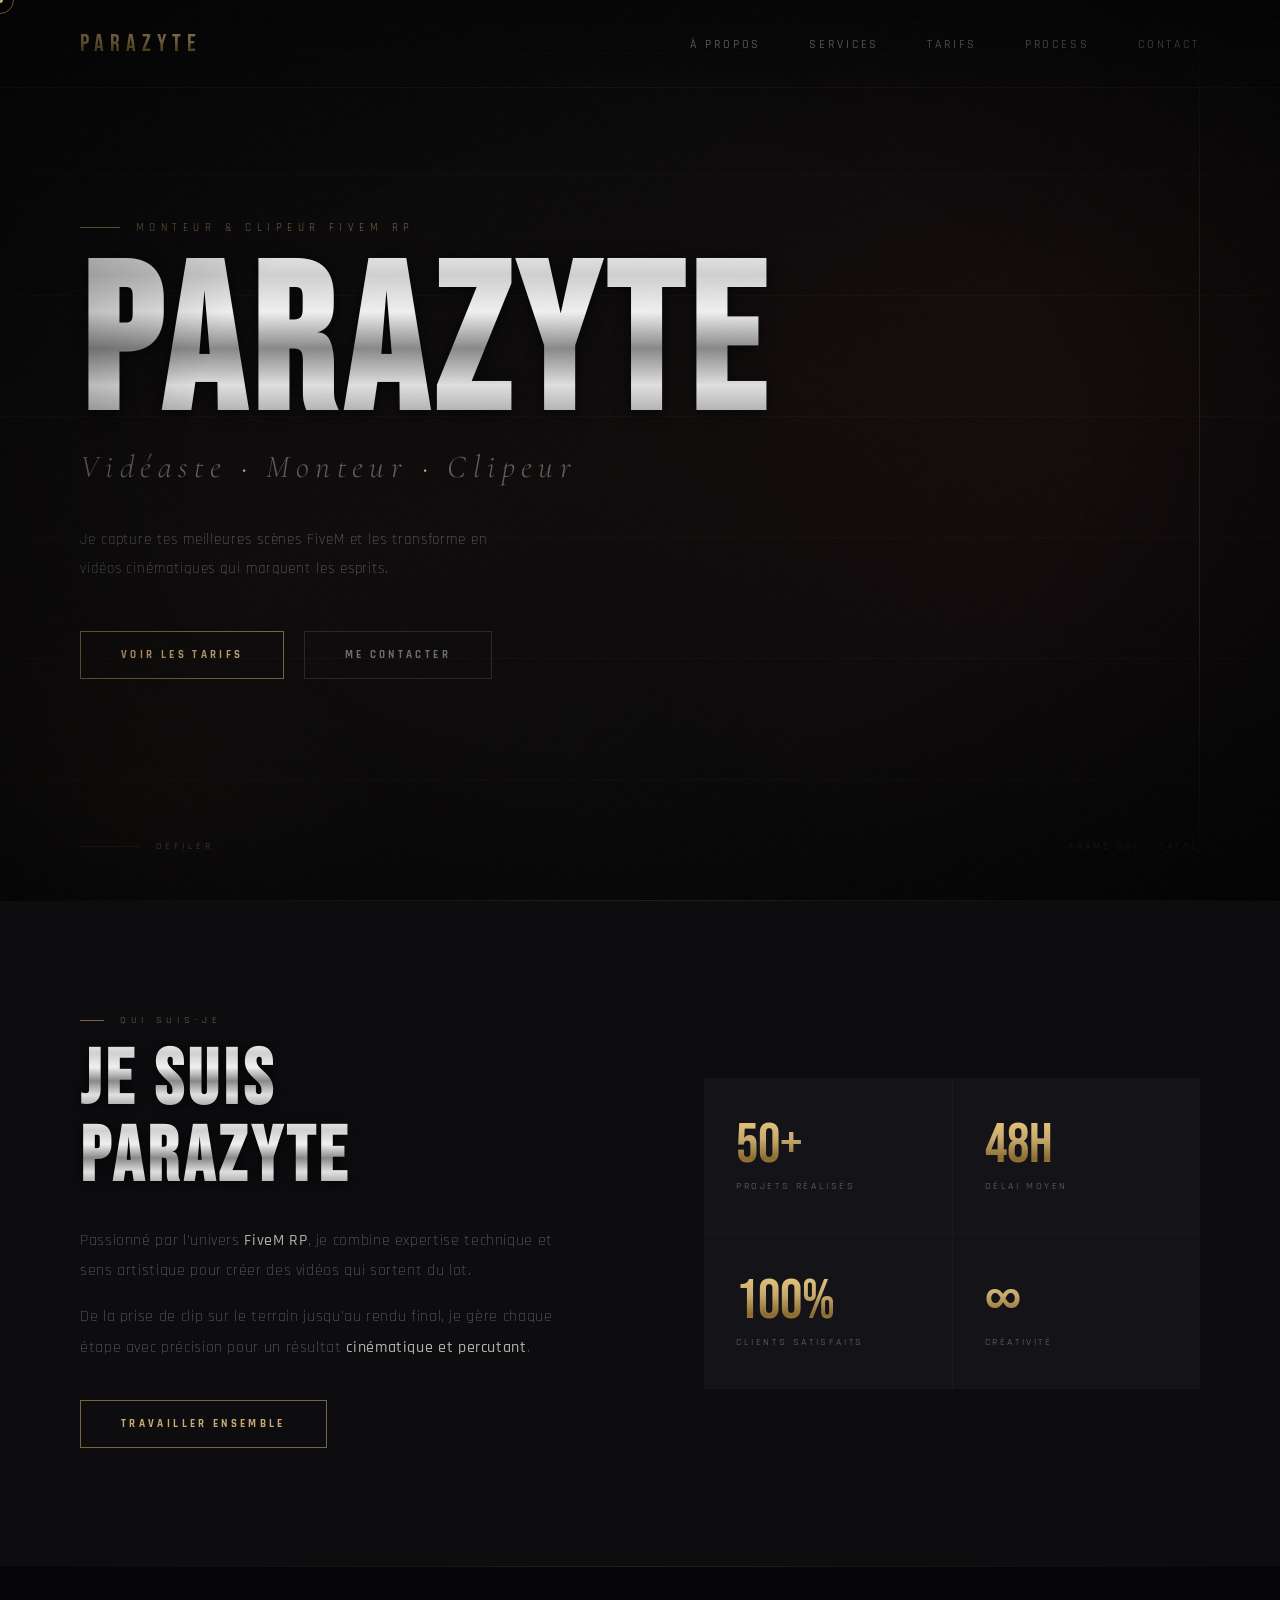
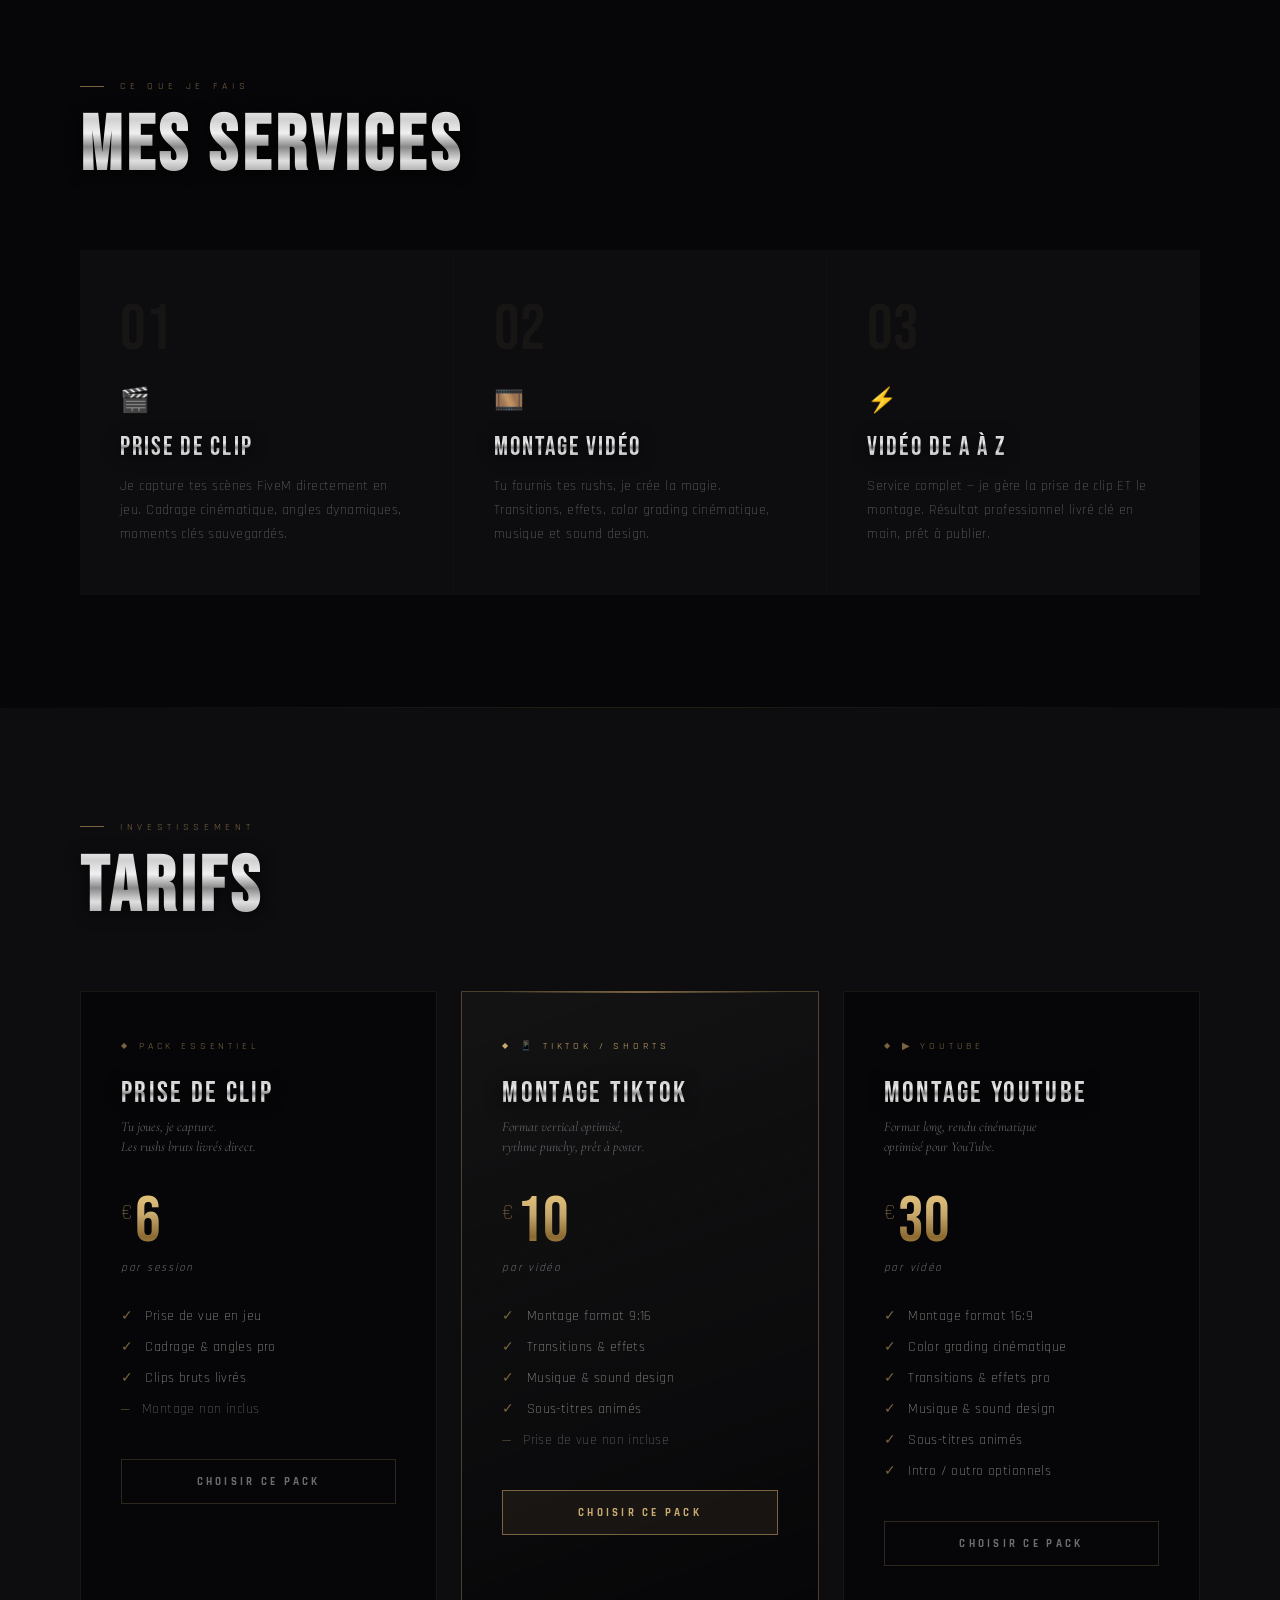
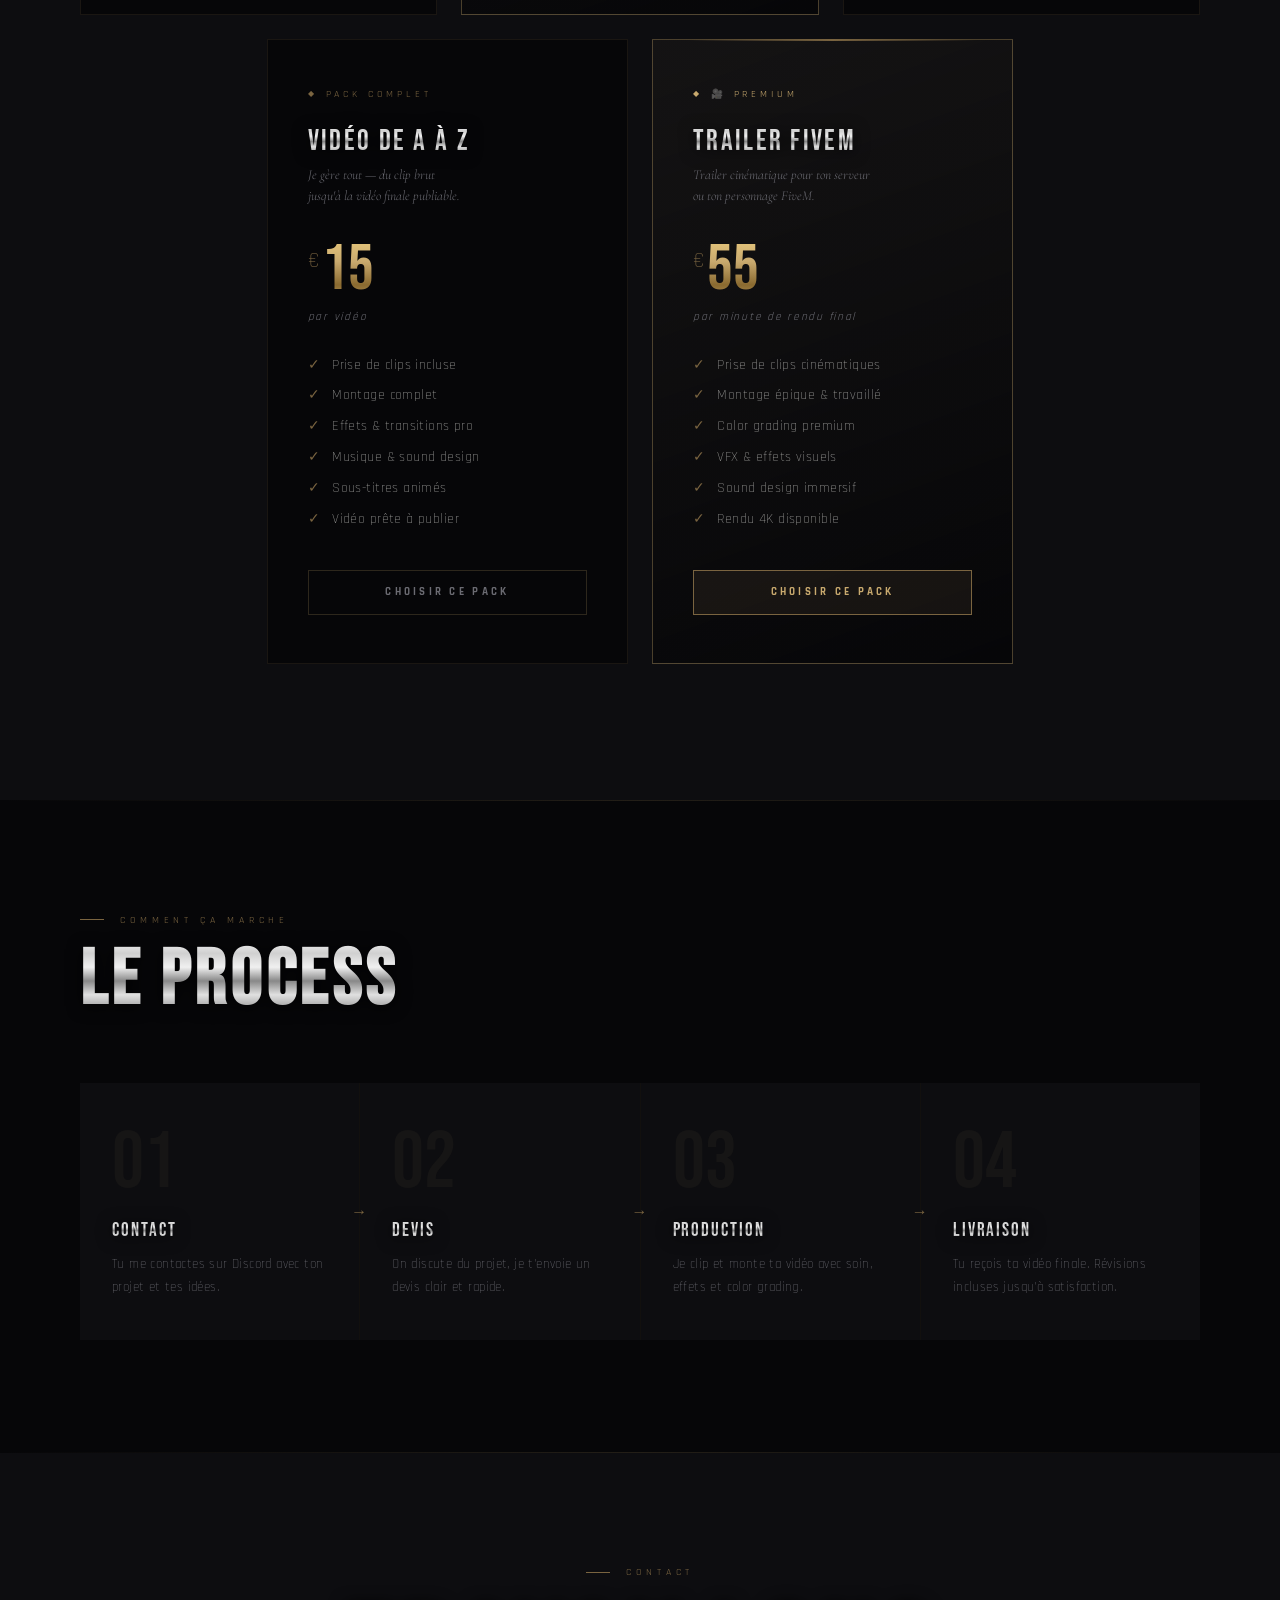
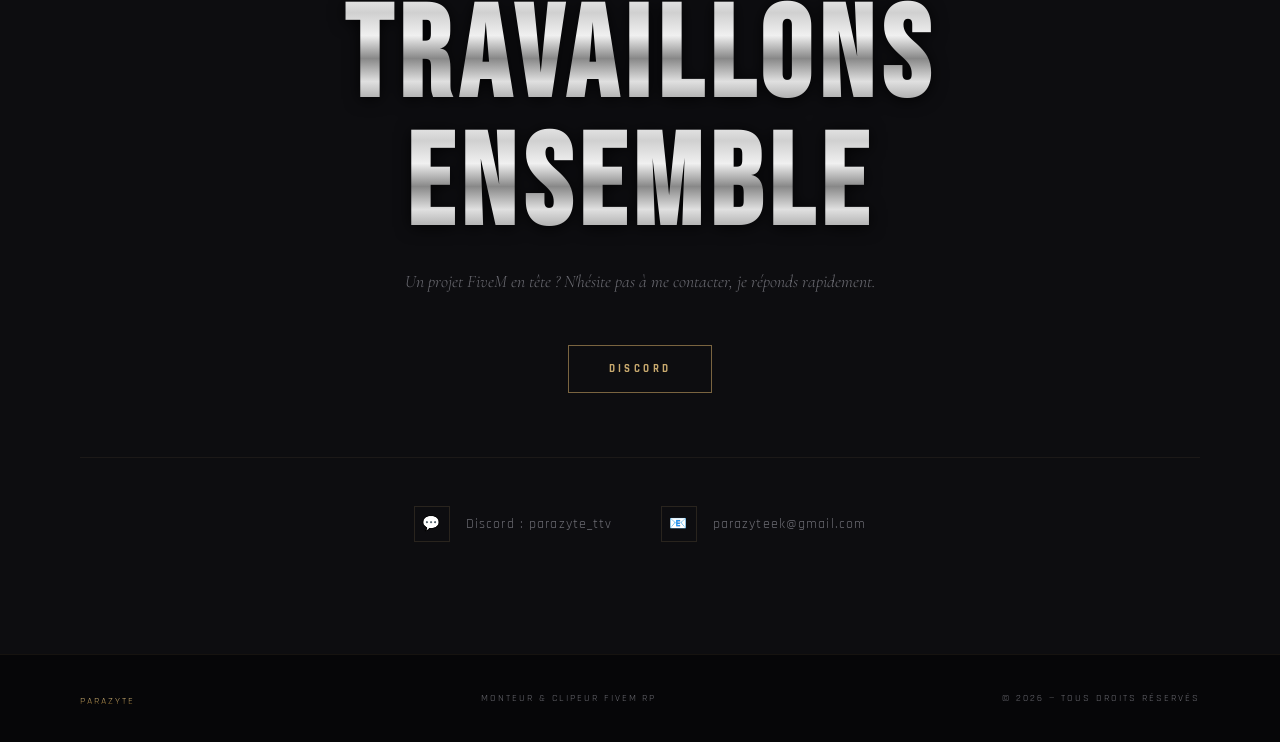
<file: site.html>
<!DOCTYPE html>
<html lang="fr">
<head>
<meta charset="UTF-8">
<meta name="viewport" content="width=device-width, initial-scale=1.0">
<title>PARAZYTE — Monteur FiveM</title>
<link href="https://fonts.googleapis.com/css2?family=Bebas+Neue&family=Cormorant+Garamond:ital,wght@0,300;0,600;1,300&family=Rajdhani:wght@300;500;700&display=swap" rel="stylesheet">
<style>
  :root {
    --noir: #060608;
    --dark: #0d0d10;
    --mid: #141418;
    --panel: #1a1a20;
    --chrome-1: #e8e8e8;
    --gold: #c8a96e;
    --gold-dim: #7a6440;
    --white: #f5f5f0;
    --muted: #6b6b72;
  }
  *, *::before, *::after { margin: 0; padding: 0; box-sizing: border-box; }
  html { scroll-behavior: smooth; }
  body { background: var(--noir); color: var(--white); font-family: 'Rajdhani', sans-serif; overflow-x: hidden; cursor: none; }

  .cursor { position: fixed; width: 6px; height: 6px; background: var(--gold); border-radius: 50%; pointer-events: none; z-index: 9999; transform: translate(-50%,-50%); }
  .cursor-ring { position: fixed; width: 28px; height: 28px; border: 1px solid rgba(200,169,110,0.5); border-radius: 50%; pointer-events: none; z-index: 9998; transform: translate(-50%,-50%); transition: all 0.1s ease; }

  .grain { position: fixed; inset: 0; z-index: 200; pointer-events: none; opacity: 0.04;
    background-image: url("data:image/svg+xml,%3Csvg viewBox='0 0 512 512' xmlns='http://www.w3.org/2000/svg'%3E%3Cfilter id='g'%3E%3CfeTurbulence type='fractalNoise' baseFrequency='0.9' numOctaves='4' stitchTiles='stitch'/%3E%3C/filter%3E%3Crect width='100%25' height='100%25' filter='url(%23g)'/%3E%3C/svg%3E");
    background-size: 180px; animation: grainAnim 0.5s steps(1) infinite; }
  @keyframes grainAnim { 0%,100%{transform:translate(0,0)} 10%{transform:translate(-2%,-3%)} 20%{transform:translate(3%,1%)} 30%{transform:translate(-1%,3%)} 40%{transform:translate(2%,-1%)} 50%{transform:translate(-3%,2%)} 60%{transform:translate(1%,-2%)} 70%{transform:translate(-2%,3%)} 80%{transform:translate(3%,-3%)} 90%{transform:translate(-1%,1%)} }
  .vignette { position: fixed; inset: 0; z-index: 190; pointer-events: none; background: radial-gradient(ellipse at center, transparent 50%, rgba(0,0,0,0.7) 100%); }

  .chrome { background: linear-gradient(180deg, #ffffff 0%, #d0d0d0 20%, #f0f0f0 35%, #888 50%, #e0e0e0 65%, #a0a0a0 80%, #606060 100%); -webkit-background-clip: text; -webkit-text-fill-color: transparent; background-clip: text; filter: drop-shadow(0 2px 8px rgba(0,0,0,0.8)); }
  .gold-text { background: linear-gradient(180deg, #f0d080 0%, #c8a96e 40%, #8a6a30 70%, #c8a96e 100%); -webkit-background-clip: text; -webkit-text-fill-color: transparent; background-clip: text; }

  nav { position: fixed; top: 0; left: 0; width: 100%; padding: 1.8rem 5rem; display: flex; align-items: center; justify-content: space-between; z-index: 100; background: linear-gradient(to bottom, rgba(6,6,8,0.98), transparent); border-bottom: 1px solid rgba(200,169,110,0.08); }
  .nav-logo { font-family: 'Bebas Neue', sans-serif; font-size: 1.5rem; letter-spacing: 0.25em; text-decoration: none; }
  .nav-links { display: flex; gap: 3rem; list-style: none; }
  .nav-links a { font-family: 'Rajdhani', sans-serif; font-size: 0.72rem; letter-spacing: 0.25em; text-transform: uppercase; color: var(--muted); text-decoration: none; transition: color 0.3s; font-weight: 500; }
  .nav-links a:hover { color: var(--gold); }

  #hero { min-height: 100vh; display: flex; align-items: center; justify-content: flex-start; padding: 0 5rem; position: relative; overflow: hidden; }
  .hero-bg { position: absolute; inset: 0; background: radial-gradient(ellipse 60% 80% at 80% 50%, rgba(139,26,26,0.06) 0%, transparent 60%), radial-gradient(ellipse 40% 40% at 10% 90%, rgba(200,169,110,0.04) 0%, transparent 50%), linear-gradient(160deg, #060608 0%, #0d0a0a 50%, #060608 100%); }
  .hero-lines { position: absolute; inset: 0; pointer-events: none; background-image: repeating-linear-gradient(0deg, transparent, transparent 120px, rgba(200,169,110,0.03) 120px, rgba(200,169,110,0.03) 121px); }
  .hero-vert-line { position: absolute; right: 5rem; top: 0; bottom: 0; width: 1px; background: linear-gradient(to bottom, transparent, rgba(200,169,110,0.15) 30%, rgba(200,169,110,0.15) 70%, transparent); }

  .hero-content { position: relative; max-width: 780px; }
  .hero-eyebrow { font-family: 'Rajdhani', sans-serif; font-size: 0.68rem; letter-spacing: 0.5em; text-transform: uppercase; color: var(--gold-dim); margin-bottom: 1.5rem; display: flex; align-items: center; gap: 1rem; opacity: 0; animation: fadeUp 1s 0.2s ease forwards; }
  .hero-eyebrow::before { content: ''; width: 40px; height: 1px; background: var(--gold-dim); }
  .hero-title { font-family: 'Bebas Neue', sans-serif; font-size: clamp(6rem, 16vw, 14rem); line-height: 0.88; letter-spacing: 0.04em; opacity: 0; animation: fadeUp 1s 0.35s ease forwards; }
  .hero-title-sub { font-family: 'Cormorant Garamond', serif; font-size: clamp(1.2rem, 3vw, 2rem); font-weight: 300; font-style: italic; color: rgba(245,245,240,0.35); letter-spacing: 0.2em; margin-top: 0.5rem; opacity: 0; animation: fadeUp 1s 0.5s ease forwards; }
  .hero-title-sub span { color: var(--gold); font-style: normal; }
  .hero-desc { font-family: 'Rajdhani', sans-serif; font-size: 0.95rem; font-weight: 300; line-height: 1.9; color: var(--muted); max-width: 420px; margin-top: 2.5rem; letter-spacing: 0.06em; opacity: 0; animation: fadeUp 1s 0.65s ease forwards; }
  .hero-cta { display: flex; gap: 1.2rem; margin-top: 3rem; opacity: 0; animation: fadeUp 1s 0.8s ease forwards; }

  .btn { font-family: 'Rajdhani', sans-serif; font-size: 0.7rem; letter-spacing: 0.3em; text-transform: uppercase; text-decoration: none; padding: 1rem 2.5rem; font-weight: 700; transition: all 0.3s; cursor: none; display: inline-block; }
  .btn-gold { background: transparent; border: 1px solid var(--gold-dim); color: var(--gold); position: relative; overflow: hidden; }
  .btn-gold::before { content: ''; position: absolute; inset: 0; background: linear-gradient(135deg, rgba(200,169,110,0.1), transparent); transform: translateX(-100%); transition: transform 0.4s ease; }
  .btn-gold:hover::before { transform: translateX(0); }
  .btn-gold:hover { border-color: var(--gold); transform: translateY(-2px); }
  .btn-outline { background: transparent; border: 1px solid rgba(245,245,240,0.12); color: var(--muted); }
  .btn-outline:hover { border-color: rgba(245,245,240,0.3); color: var(--white); }

  .hero-scroll { position: absolute; bottom: 3rem; left: 5rem; display: flex; align-items: center; gap: 1rem; font-family: 'Rajdhani', sans-serif; font-size: 0.62rem; letter-spacing: 0.35em; text-transform: uppercase; color: var(--muted); opacity: 0; animation: fadeUp 1s 1.1s ease forwards; }
  .scroll-track { width: 60px; height: 1px; background: rgba(200,169,110,0.15); position: relative; overflow: hidden; }
  .scroll-fill { position: absolute; top: 0; left: -100%; height: 100%; width: 100%; background: var(--gold-dim); animation: scrollSlide 2s ease infinite; }
  @keyframes scrollSlide { 0%{left:-100%} 100%{left:100%} }
  .frame-counter { position: absolute; bottom: 3rem; right: 5rem; font-family: 'Rajdhani', sans-serif; font-size: 0.62rem; letter-spacing: 0.3em; color: rgba(200,169,110,0.2); opacity: 0; animation: fadeUp 1s 1.2s ease forwards; }

  @keyframes fadeUp { from{opacity:0;transform:translateY(25px)} to{opacity:1;transform:translateY(0)} }

  .divider { width: 100%; height: 1px; background: linear-gradient(to right, transparent, rgba(200,169,110,0.15), transparent); }
  section { padding: 7rem 5rem; }
  .section-tag { font-family: 'Rajdhani', sans-serif; font-size: 0.65rem; letter-spacing: 0.45em; text-transform: uppercase; color: var(--gold-dim); margin-bottom: 1rem; display: flex; align-items: center; gap: 1rem; }
  .section-tag::before { content: ''; width: 24px; height: 1px; background: var(--gold-dim); }
  h2 { font-family: 'Bebas Neue', sans-serif; font-size: clamp(3rem, 6vw, 5.5rem); letter-spacing: 0.06em; line-height: 1; margin-bottom: 0.5rem; }

  #about { display: grid; grid-template-columns: 1fr 1fr; gap: 8rem; align-items: center; background: var(--dark); }
  .about-text p { font-family: 'Rajdhani', sans-serif; font-size: 1rem; font-weight: 300; line-height: 1.9; color: var(--muted); margin-bottom: 1rem; letter-spacing: 0.04em; }
  .about-text strong { color: rgba(245,245,240,0.7); font-weight: 500; }
  .stats-grid { display: grid; grid-template-columns: 1fr 1fr; gap: 1px; background: rgba(200,169,110,0.08); }
  .stat-cell { background: var(--mid); padding: 2.5rem 2rem; position: relative; overflow: hidden; transition: background 0.3s; }
  .stat-cell:hover { background: var(--panel); }
  .stat-cell::after { content: ''; position: absolute; bottom: 0; left: 0; right: 0; height: 2px; background: linear-gradient(to right, transparent, var(--gold-dim), transparent); transform: scaleX(0); transition: transform 0.4s; }
  .stat-cell:hover::after { transform: scaleX(1); }
  .stat-n { font-family: 'Bebas Neue', sans-serif; font-size: 3.5rem; line-height: 1; margin-bottom: 0.3rem; }
  .stat-l { font-family: 'Rajdhani', sans-serif; font-size: 0.65rem; letter-spacing: 0.25em; text-transform: uppercase; color: var(--muted); }

  #services { background: var(--noir); }
  .services-grid { display: grid; grid-template-columns: repeat(3, 1fr); gap: 1px; background: rgba(200,169,110,0.06); margin-top: 4rem; }
  .service-card { background: var(--dark); padding: 3rem 2.5rem; position: relative; overflow: hidden; transition: background 0.3s; }
  .service-card:hover { background: var(--mid); }
  .service-card::before { content: ''; position: absolute; top: 0; left: 0; width: 100%; height: 2px; background: linear-gradient(to right, transparent, var(--gold-dim), transparent); transform: scaleX(0); transform-origin: left; transition: transform 0.5s ease; }
  .service-card:hover::before { transform: scaleX(1); }
  .service-num { font-family: 'Bebas Neue', sans-serif; font-size: 4rem; color: rgba(200,169,110,0.06); line-height: 1; margin-bottom: 1.5rem; }
  .service-icon { font-size: 1.5rem; margin-bottom: 1rem; }
  .service-name { font-family: 'Bebas Neue', sans-serif; font-size: 1.6rem; letter-spacing: 0.08em; margin-bottom: 0.75rem; }
  .service-desc { font-family: 'Rajdhani', sans-serif; font-size: 0.88rem; font-weight: 300; line-height: 1.7; color: var(--muted); letter-spacing: 0.03em; }

  /* ── TARIFS ── */
  #tarifs { background: var(--dark); }
  .tarifs-header { margin-bottom: 4rem; }

  /* Row 1 : 3 packs côte à côte */
  .tarifs-row { display: grid; gap: 1.5rem; margin-bottom: 1.5rem; }
  .tarifs-row-3 { grid-template-columns: repeat(3, 1fr); }
  /* Row 2 : 2 packs centrés */
  .tarifs-row-2 { grid-template-columns: repeat(2, 1fr); max-width: 66.66%; margin-left: auto; margin-right: auto; }

  .pack { border: 1px solid rgba(200,169,110,0.1); padding: 3rem 2.5rem; position: relative; background: var(--noir); transition: border-color 0.3s, transform 0.3s; }
  .pack:hover { border-color: rgba(200,169,110,0.3); transform: translateY(-4px); }
  .pack.featured { border-color: rgba(200,169,110,0.35); background: linear-gradient(160deg, rgba(200,169,110,0.04), var(--noir)); }
  .pack-top-line { position: absolute; top: -1px; left: 10%; right: 10%; height: 2px; background: linear-gradient(to right, transparent, var(--gold-dim), transparent); opacity: 0; transition: opacity 0.3s; }
  .pack:hover .pack-top-line, .pack.featured .pack-top-line { opacity: 1; }
  .pack-label { font-family: 'Rajdhani', sans-serif; font-size: 0.6rem; letter-spacing: 0.4em; text-transform: uppercase; color: var(--gold-dim); margin-bottom: 1.5rem; display: flex; align-items: center; gap: 0.5rem; }
  .pack-label.hot { color: var(--gold); }
  .pack-label::before { content: '◆'; font-size: 0.5rem; }
  .pack-name { font-family: 'Bebas Neue', sans-serif; font-size: 1.8rem; letter-spacing: 0.08em; margin-bottom: 0.4rem; }
  .pack-sub { font-family: 'Cormorant Garamond', serif; font-style: italic; font-weight: 300; font-size: 0.85rem; color: var(--muted); margin-bottom: 2rem; line-height: 1.5; }
  .pack-price { display: flex; align-items: baseline; gap: 0.2rem; margin-bottom: 0.4rem; }
  .pack-price-num { font-family: 'Bebas Neue', sans-serif; font-size: 4rem; line-height: 1; }
  .pack-price-sym { font-family: 'Rajdhani', sans-serif; font-size: 1.4rem; font-weight: 300; color: var(--gold-dim); align-self: flex-start; margin-top: 0.5rem; }
  .pack-price-note { font-family: 'Rajdhani', sans-serif; font-size: 0.72rem; letter-spacing: 0.15em; color: var(--muted); margin-bottom: 2rem; font-style: italic; }
  .pack-list { list-style: none; margin-bottom: 2.5rem; display: flex; flex-direction: column; gap: 0.7rem; }
  .pack-list li { font-family: 'Rajdhani', sans-serif; font-size: 0.88rem; font-weight: 300; color: var(--muted); display: flex; gap: 0.75rem; align-items: flex-start; line-height: 1.4; letter-spacing: 0.03em; }
  .pack-list li.yes { color: rgba(245,245,240,0.65); }
  .pack-list li::before { content: '—'; color: rgba(200,169,110,0.3); flex-shrink: 0; font-family: monospace; }
  .pack-list li.yes::before { content: '✓'; color: var(--gold-dim); }
  .pack-btn { display: block; text-align: center; font-family: 'Rajdhani', sans-serif; font-size: 0.68rem; letter-spacing: 0.3em; text-transform: uppercase; font-weight: 700; text-decoration: none; padding: 0.9rem; border: 1px solid rgba(200,169,110,0.2); color: var(--muted); transition: all 0.3s; }
  .pack-btn:hover, .pack.featured .pack-btn { background: rgba(200,169,110,0.08); border-color: var(--gold-dim); color: var(--gold); }

  #process { background: var(--noir); }
  .process-steps { display: grid; grid-template-columns: repeat(4, 1fr); gap: 1px; background: rgba(200,169,110,0.06); margin-top: 4rem; }
  .step { background: var(--dark); padding: 2.5rem 2rem; position: relative; }
  .step-n { font-family: 'Bebas Neue', sans-serif; font-size: 5rem; color: rgba(200,169,110,0.05); line-height: 1; margin-bottom: 1rem; }
  .step-title { font-family: 'Bebas Neue', sans-serif; font-size: 1.2rem; letter-spacing: 0.1em; margin-bottom: 0.75rem; }
  .step-desc { font-family: 'Rajdhani', sans-serif; font-size: 0.84rem; font-weight: 300; line-height: 1.7; color: var(--muted); letter-spacing: 0.03em; }
  .step::after { content: '→'; position: absolute; right: -8px; top: 50%; transform: translateY(-50%); color: var(--gold-dim); font-size: 1rem; z-index: 1; }
  .step:last-child::after { display: none; }

  #contact { background: var(--dark); text-align: center; }
  #contact h2 { font-size: clamp(4rem, 10vw, 8rem); margin-bottom: 1rem; }
  #contact p { font-family: 'Cormorant Garamond', serif; font-style: italic; font-weight: 300; font-size: 1.1rem; color: var(--muted); max-width: 480px; margin: 0 auto 3rem; line-height: 1.7; }
  .contact-btns { display: flex; justify-content: center; gap: 1rem; flex-wrap: wrap; }
  .contact-info-list { display: flex; justify-content: center; gap: 3rem; flex-wrap: wrap; margin-top: 4rem; padding-top: 3rem; border-top: 1px solid rgba(200,169,110,0.08); }
  .contact-item { display: flex; align-items: center; gap: 1rem; font-family: 'Rajdhani', sans-serif; font-size: 0.88rem; letter-spacing: 0.08em; color: var(--muted); text-decoration: none; transition: color 0.3s; }
  .contact-item:hover { color: var(--gold); }
  .contact-item-icon { width: 36px; height: 36px; border: 1px solid rgba(200,169,110,0.15); display: flex; align-items: center; justify-content: center; font-size: 0.9rem; }

  footer { padding: 2rem 5rem; display: flex; justify-content: space-between; align-items: center; border-top: 1px solid rgba(200,169,110,0.08); }
  .footer-logo { font-family: 'Bebas Neue', sans-serif; font-size: 1.2rem; letter-spacing: 0.25em; }
  footer span { font-family: 'Rajdhani', sans-serif; font-size: 0.62rem; letter-spacing: 0.2em; text-transform: uppercase; color: var(--muted); }

  .reveal { opacity: 0; transform: translateY(30px); transition: opacity 0.8s ease, transform 0.8s ease; }
  .reveal.in { opacity: 1; transform: translateY(0); }

  @media (max-width: 900px) {
    nav { padding: 1.5rem 2rem; } .nav-links { display: none; } section { padding: 5rem 2rem; }
    #about { grid-template-columns: 1fr; gap: 3rem; } .services-grid, .process-steps { grid-template-columns: 1fr; }
    .tarifs-row-3, .tarifs-row-2 { grid-template-columns: 1fr; max-width: 100%; }
    footer { padding: 2rem; flex-direction: column; gap: 0.5rem; text-align: center; }
    .hero-vert-line { display: none; }
  }
</style>
</head>
<body>

<div class="cursor" id="cursor"></div>
<div class="cursor-ring" id="cursorRing"></div>
<div class="grain"></div>
<div class="vignette"></div>

<nav>
  <a href="#" class="nav-logo"><span class="gold-text">PARAZYTE</span></a>
  <ul class="nav-links">
    <li><a href="#about">À propos</a></li>
    <li><a href="#services">Services</a></li>
    <li><a href="#tarifs">Tarifs</a></li>
    <li><a href="#process">Process</a></li>
    <li><a href="#contact">Contact</a></li>
  </ul>
</nav>

<section id="hero">
  <div class="hero-bg"></div>
  <div class="hero-lines"></div>
  <div class="hero-vert-line"></div>
  <div class="hero-content">
    <div class="hero-eyebrow">Monteur &amp; Clipeur FiveM RP</div>
    <h1 class="hero-title"><span class="chrome">PARAZYTE</span></h1>
    <p class="hero-title-sub">Vidéaste <span>·</span> Monteur <span>·</span> Clipeur</p>
    <p class="hero-desc">Je capture tes meilleures scènes FiveM et les transforme en vidéos cinématiques qui marquent les esprits.</p>
    <div class="hero-cta">
      <a href="#tarifs" class="btn btn-gold">Voir les tarifs</a>
      <a href="#contact" class="btn btn-outline">Me contacter</a>
    </div>
  </div>
  <div class="hero-scroll"><div class="scroll-track"><div class="scroll-fill"></div></div>Défiler</div>
  <div class="frame-counter">FRAME 001 — 24FPS</div>
</section>

<div class="divider"></div>

<section id="about">
  <div class="about-text reveal">
    <div class="section-tag">Qui suis-je</div>
    <h2><span class="chrome">JE SUIS<br>PARAZYTE</span></h2><br>
    <p>Passionné par l'univers <strong>FiveM RP</strong>, je combine expertise technique et sens artistique pour créer des vidéos qui sortent du lot.</p>
    <p>De la prise de clip sur le terrain jusqu'au rendu final, je gère chaque étape avec précision pour un résultat <strong>cinématique et percutant</strong>.</p><br>
    <a href="#contact" class="btn btn-gold">Travailler ensemble</a>
  </div>
  <div class="stats-grid reveal">
    <div class="stat-cell"><div class="stat-n"><span class="gold-text">50+</span></div><div class="stat-l">Projets réalisés</div></div>
    <div class="stat-cell"><div class="stat-n"><span class="gold-text">48H</span></div><div class="stat-l">Délai moyen</div></div>
    <div class="stat-cell"><div class="stat-n"><span class="gold-text">100%</span></div><div class="stat-l">Clients satisfaits</div></div>
    <div class="stat-cell"><div class="stat-n"><span class="gold-text">∞</span></div><div class="stat-l">Créativité</div></div>
  </div>
</section>

<div class="divider"></div>

<section id="services">
  <div class="reveal"><div class="section-tag">Ce que je fais</div><h2><span class="chrome">MES SERVICES</span></h2></div>
  <div class="services-grid reveal">
    <div class="service-card"><div class="service-num">01</div><div class="service-icon">🎬</div><div class="service-name"><span class="chrome">Prise de Clip</span></div><p class="service-desc">Je capture tes scènes FiveM directement en jeu. Cadrage cinématique, angles dynamiques, moments clés sauvegardés.</p></div>
    <div class="service-card"><div class="service-num">02</div><div class="service-icon">🎞️</div><div class="service-name"><span class="chrome">Montage Vidéo</span></div><p class="service-desc">Tu fournis tes rushs, je crée la magie. Transitions, effets, color grading cinématique, musique et sound design.</p></div>
    <div class="service-card"><div class="service-num">03</div><div class="service-icon">⚡</div><div class="service-name"><span class="chrome">Vidéo de A à Z</span></div><p class="service-desc">Service complet — je gère la prise de clip ET le montage. Résultat professionnel livré clé en main, prêt à publier.</p></div>
  </div>
</section>

<div class="divider"></div>

<section id="tarifs">
  <div class="tarifs-header reveal">
    <div class="section-tag">Investissement</div>
    <h2><span class="chrome">TARIFS</span></h2>
  </div>

  <!-- Ligne 1 : Clip · TikTok · YouTube -->
  <div class="tarifs-row tarifs-row-3 reveal">

    <!-- Pack Clip -->
    <div class="pack">
      <div class="pack-top-line"></div>
      <div class="pack-label">Pack Essentiel</div>
      <div class="pack-name"><span class="chrome">Prise de Clip</span></div>
      <p class="pack-sub">Tu joues, je capture.<br>Les rushs bruts livrés direct.</p>
      <div class="pack-price"><span class="pack-price-sym">€</span><span class="pack-price-num"><span class="gold-text">6</span></span></div>
      <div class="pack-price-note">par session</div>
      <ul class="pack-list">
        <li class="yes">Prise de vue en jeu</li>
        <li class="yes">Cadrage &amp; angles pro</li>
        <li class="yes">Clips bruts livrés</li>
        <li>Montage non inclus</li>
      </ul>
      <a href="#contact" class="pack-btn">Choisir ce pack</a>
    </div>

    <!-- Montage TikTok -->
    <div class="pack featured">
      <div class="pack-top-line"></div>
      <div class="pack-label hot">📱 TikTok / Shorts</div>
      <div class="pack-name"><span class="chrome">Montage TikTok</span></div>
      <p class="pack-sub">Format vertical optimisé,<br>rythme punchy, prêt à poster.</p>
      <div class="pack-price"><span class="pack-price-sym">€</span><span class="pack-price-num"><span class="gold-text">10</span></span></div>
      <div class="pack-price-note">par vidéo</div>
      <ul class="pack-list">
        <li class="yes">Montage format 9:16</li>
        <li class="yes">Transitions &amp; effets</li>
        <li class="yes">Musique &amp; sound design</li>
        <li class="yes">Sous-titres animés</li>
        <li>Prise de vue non incluse</li>
      </ul>
      <a href="#contact" class="pack-btn">Choisir ce pack</a>
    </div>

    <!-- Montage YouTube -->
    <div class="pack">
      <div class="pack-top-line"></div>
      <div class="pack-label">▶ YouTube</div>
      <div class="pack-name"><span class="chrome">Montage YouTube</span></div>
      <p class="pack-sub">Format long, rendu cinématique<br>optimisé pour YouTube.</p>
      <div class="pack-price"><span class="pack-price-sym">€</span><span class="pack-price-num"><span class="gold-text">30</span></span></div>
      <div class="pack-price-note">par vidéo</div>
      <ul class="pack-list">
        <li class="yes">Montage format 16:9</li>
        <li class="yes">Color grading cinématique</li>
        <li class="yes">Transitions &amp; effets pro</li>
        <li class="yes">Musique &amp; sound design</li>
        <li class="yes">Sous-titres animés</li>
        <li class="yes">Intro / outro optionnels</li>
      </ul>
      <a href="#contact" class="pack-btn">Choisir ce pack</a>
    </div>

  </div>

  <!-- Ligne 2 : Vidéo A→Z + Trailer -->
  <div class="tarifs-row tarifs-row-2 reveal">

    <!-- Vidéo de A à Z -->
    <div class="pack">
      <div class="pack-top-line"></div>
      <div class="pack-label">Pack Complet</div>
      <div class="pack-name"><span class="chrome">Vidéo de A à Z</span></div>
      <p class="pack-sub">Je gère tout — du clip brut<br>jusqu'à la vidéo finale publiable.</p>
      <div class="pack-price"><span class="pack-price-sym">€</span><span class="pack-price-num"><span class="gold-text">15</span></span></div>
      <div class="pack-price-note">par vidéo</div>
      <ul class="pack-list">
        <li class="yes">Prise de clips incluse</li>
        <li class="yes">Montage complet</li>
        <li class="yes">Effets &amp; transitions pro</li>
        <li class="yes">Musique &amp; sound design</li>
        <li class="yes">Sous-titres animés</li>
        <li class="yes">Vidéo prête à publier</li>
      </ul>
      <a href="#contact" class="pack-btn">Choisir ce pack</a>
    </div>

    <!-- Trailer FiveM -->
    <div class="pack featured">
      <div class="pack-top-line"></div>
      <div class="pack-label hot">🎥 Premium</div>
      <div class="pack-name"><span class="chrome">Trailer FiveM</span></div>
      <p class="pack-sub">Trailer cinématique pour ton serveur<br>ou ton personnage FiveM.</p>
      <div class="pack-price"><span class="pack-price-sym">€</span><span class="pack-price-num"><span class="gold-text">55</span></span></div>
      <div class="pack-price-note">par minute de rendu final</div>
      <ul class="pack-list">
        <li class="yes">Prise de clips cinématiques</li>
        <li class="yes">Montage épique &amp; travaillé</li>
        <li class="yes">Color grading premium</li>
        <li class="yes">VFX &amp; effets visuels</li>
        <li class="yes">Sound design immersif</li>
        <li class="yes">Rendu 4K disponible</li>
      </ul>
      <a href="#contact" class="pack-btn">Choisir ce pack</a>
    </div>

  </div>
</section>

<div class="divider"></div>

<section id="process">
  <div class="reveal"><div class="section-tag">Comment ça marche</div><h2><span class="chrome">LE PROCESS</span></h2></div>
  <div class="process-steps reveal">
    <div class="step"><div class="step-n">01</div><div class="step-title"><span class="chrome">Contact</span></div><p class="step-desc">Tu me contactes sur Discord avec ton projet et tes idées.</p></div>
    <div class="step"><div class="step-n">02</div><div class="step-title"><span class="chrome">Devis</span></div><p class="step-desc">On discute du projet, je t'envoie un devis clair et rapide.</p></div>
    <div class="step"><div class="step-n">03</div><div class="step-title"><span class="chrome">Production</span></div><p class="step-desc">Je clip et monte ta vidéo avec soin, effets et color grading.</p></div>
    <div class="step"><div class="step-n">04</div><div class="step-title"><span class="chrome">Livraison</span></div><p class="step-desc">Tu reçois ta vidéo finale. Révisions incluses jusqu'à satisfaction.</p></div>
  </div>
</section>

<div class="divider"></div>

<section id="contact">
  <div class="section-tag" style="justify-content:center">Contact</div>
  <h2><span class="chrome">TRAVAILLONS<br>ENSEMBLE</span></h2>
  <p>Un projet FiveM en tête ? N'hésite pas à me contacter, je réponds rapidement.</p>
  <div class="contact-btns">
    <a href="https://discord.gg/zvJGYG3ASV" class="btn btn-gold">Discord</a>
  </div>
  <div class="contact-info-list">
    <a href="https://discord.gg/zvJGYG3ASV" class="contact-item"><div class="contact-item-icon">💬</div>Discord : parazyte_ttv</a>
    <a href="mailto:parazyteek@gmail.com" class="contact-item"><div class="contact-item-icon">📧</div>parazyteek@gmail.com</a>
  </div>
</section>

<footer>
  <div class="footer-logo"><span class="gold-text">PARAZYTE</span></div>
  <span>Monteur &amp; Clipeur FiveM RP</span>
  <span>© 2026 — Tous droits réservés</span>
</footer>

<script>
  const cur = document.getElementById('cursor'), ring = document.getElementById('cursorRing');
  let mx=0,my=0,rx=0,ry=0;
  document.addEventListener('mousemove', e => { mx=e.clientX; my=e.clientY; cur.style.left=mx+'px'; cur.style.top=my+'px'; });
  (function loop(){ rx+=(mx-rx)*.1; ry+=(my-ry)*.1; ring.style.left=rx+'px'; ring.style.top=ry+'px'; requestAnimationFrame(loop); })();
  const obs = new IntersectionObserver(entries => { entries.forEach((e,i)=>{ if(e.isIntersecting) setTimeout(()=>e.target.classList.add('in'),i*80); }); },{threshold:0.1});
  document.querySelectorAll('.reveal').forEach(r=>obs.observe(r));
</script>
</body>
</html>
</file>
